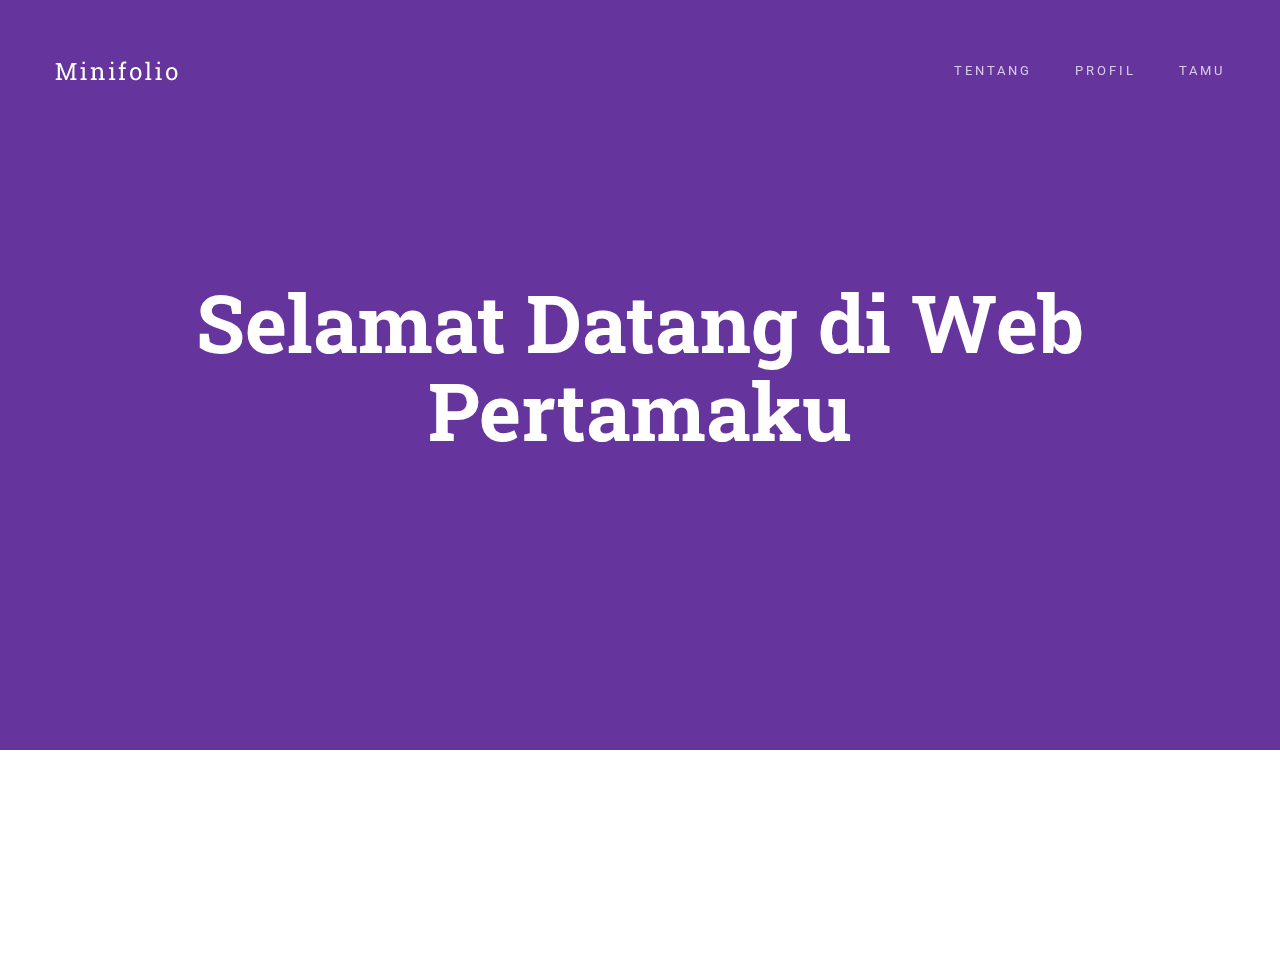
<file: index.html>
<!doctype html>

<html class="no-js" lang="">


<head>
<meta charset="utf-8">
<meta name="description" content="">
<meta name="viewport" content="width=device-width, initial-scale=1">
<title>Ujian Tengah Semester</title>
<link rel="stylesheet" href="css/bootstrap.min.css">
<link rel="stylesheet" href="css/jquery.fancybox.css">
<link rel="stylesheet" href="css/main.css">
<link rel="stylesheet" href="css/responsive.css">
<link rel="stylesheet" href="css/animate.min.css">
<link rel="stylesheet" href="https://maxcdn.bootstrapcdn.com/font-awesome/4.4.0/css/font-awesome.min.css">
</head>

<body>
<section class="banner" role="banner">
  <header id="header"> 
    <div class="header-content clearfix"> <a class="logo" href="#"><img src="images/logo.png" alt="Mafolio"></a>
      <nav class="navigation" role="navigation">
        <ul class="primary-nav">
          <li><a href="tentang.html">Tentang</a></li>
          <li><a href="profil.html">Profil</a></li>
          <li><a href="Tamu.html">Tamu</a></li>
        </ul>
      </nav>
      <a href="#" class="nav-toggle">Menu<span></span></a> </div>
  </header>
  
  
  <div class="container">
    <div class="col-md-10 col-md-offset-1">
      <div class="banner-text text-center">
        <h1>Selamat Datang di Web Pertamaku</h1>
         
      </div>
    </div>
  </div>
</section>

<section id="descripton" class="section descripton">
  <div class="container">
    <div class="col-md-10 col-md-offset-1 text-center">
      <p></p>
    </div>
  </div>
</section>

 
<script src="https://ajax.googleapis.com/ajax/libs/jquery/1.11.3/jquery.min.js"></script> 
<script src="js/bootstrap.min.js"></script> 
<script src="js/jquery.fancybox.pack.js"></script> 
<script src="js/jquery.waypoints.min.js"></script> 
<script src="js/retina.min.js"></script> 
<script src="js/modernizr.js"></script> 
<script src="js/main.js"></script>
</body>
</html>
</file>
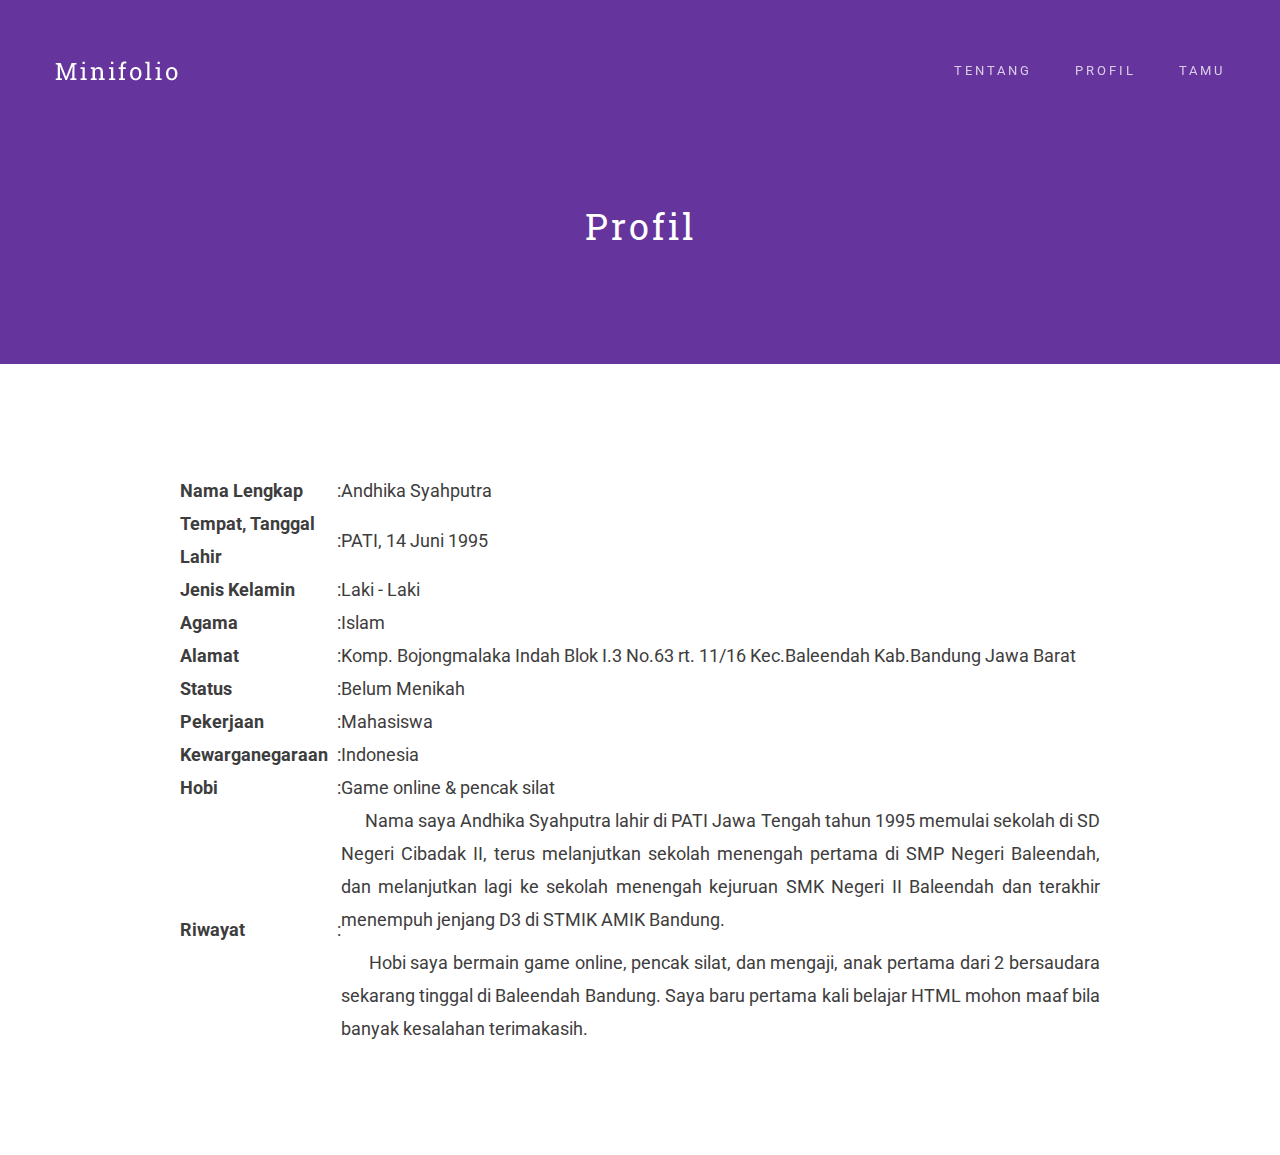
<file: profil.html>
<!doctype html>

<html class="no-js" lang="">


<head>
<meta charset="utf-8">
<meta name="description" content="">
<meta name="viewport" content="width=device-width, initial-scale=1">
<title>Ujian Tengah Semester</title>
<link rel="stylesheet" href="css/bootstrap.min.css">
<link rel="stylesheet" href="css/jquery.fancybox.css">
<link rel="stylesheet" href="css/main.css">
<link rel="stylesheet" href="css/responsive.css">
<link rel="stylesheet" href="css/animate.min.css">
<link rel="stylesheet" href="https://maxcdn.bootstrapcdn.com/font-awesome/4.4.0/css/font-awesome.min.css">
</head>

<body>
<section class="innerbanner" role="banner">
  <header id="header"> 
    <div class="header-content clearfix"> <a class="logo" href="index.html"><img src="images/logo.png" alt="Mafolio"></a>
      <nav class="navigation" role="navigation">
        <ul class="primary-nav">
          <li><a href="tentang.html">Tentang</a></li>
          <li><a href="profil.html">Profil</a></li>
          <li><a href="Tamu.html">Tamu</a></li>
        </ul>
      </nav>
      <a href="#" class="nav-toggle">Menu<span></span></a> </div> 
  </header>
  <div class="container">
    <div class="col-md-10 col-md-offset-1">
      <div class="innerbanner-text text-center">
        <p>Profil</p> 
      </div>
    </div>
  </div>
</section>

<section id="inner-description" class="section inner-description">
  <div class="container">
     <div class="col-md-10 col-md-offset-1">
      <p></p>
      
      <table >
<tr>
<td >
</td>
</tr>
<tr>
<td><b>Nama Lengkap</b></td>
<td>:</td>
<td>Andhika Syahputra</td>
</tr>
<tr>
<td><b>Tempat, Tanggal Lahir</b></td>
<td>:</td>
<td>PATI, 14 Juni 1995</td>
</tr>
<tr>
<td><b>Jenis Kelamin</b></td>
<td>:</td>
<td>Laki - Laki</td>
</tr>
<tr>
<td><b>Agama</b></td>
<td>:</td>
<td>Islam</td>
</tr>
<tr>
<td><b>Alamat</b></td>
<td>:</td>
<td>Komp. Bojongmalaka Indah Blok I.3 No.63 rt. 11/16 Kec.Baleendah Kab.Bandung Jawa Barat</td>
</tr>
<tr>
<td><b>Status</b></td>
<td>:</td>
<td>Belum Menikah</td>
</tr>
<tr>
<td><b>Pekerjaan</b></td>
<td>:</td>
<td>Mahasiswa</td>
</tr>
<tr>
<td><b>Kewarganegaraan</b></td>
<td>:</td>
<td>Indonesia</td>
</tr>
<tr>
<td><b>Hobi</b></td>
<td>:</td>
<td>Game online & pencak silat</td>
<tr>
<td><b>Riwayat</b></td>
<td>:</td>
<td><p align="justify">&nbsp&nbsp&nbsp&nbsp&nbsp Nama saya Andhika Syahputra lahir di PATI Jawa Tengah tahun 1995 memulai sekolah di SD Negeri Cibadak II, terus melanjutkan sekolah menengah pertama di SMP Negeri Baleendah, dan melanjutkan lagi ke sekolah menengah kejuruan SMK Negeri II Baleendah dan terakhir menempuh jenjang D3 di STMIK AMIK Bandung.</p></dd>
<p align="justify">&nbsp&nbsp&nbsp&nbsp&nbsp Hobi saya bermain game online, pencak silat, dan mengaji, anak pertama dari 2 bersaudara sekarang tinggal di Baleendah Bandung. Saya baru pertama kali belajar HTML mohon maaf bila banyak kesalahan terimakasih. 
</td>
</td>
</tr>
</table>
    </div>
  </div>
</section>

 

 
<script src="https://ajax.googleapis.com/ajax/libs/jquery/1.11.3/jquery.min.js"></script> 
<script src="js/bootstrap.min.js"></script> 
<script src="js/jquery.fancybox.pack.js"></script> 
<script src="js/jquery.waypoints.min.js"></script> 
<script src="js/retina.min.js"></script> 
<script src="js/modernizr.js"></script> 
<script src="js/jquery.contact.js"></script> 
<script src="js/main.js"></script>
</body>
</html>
</file>
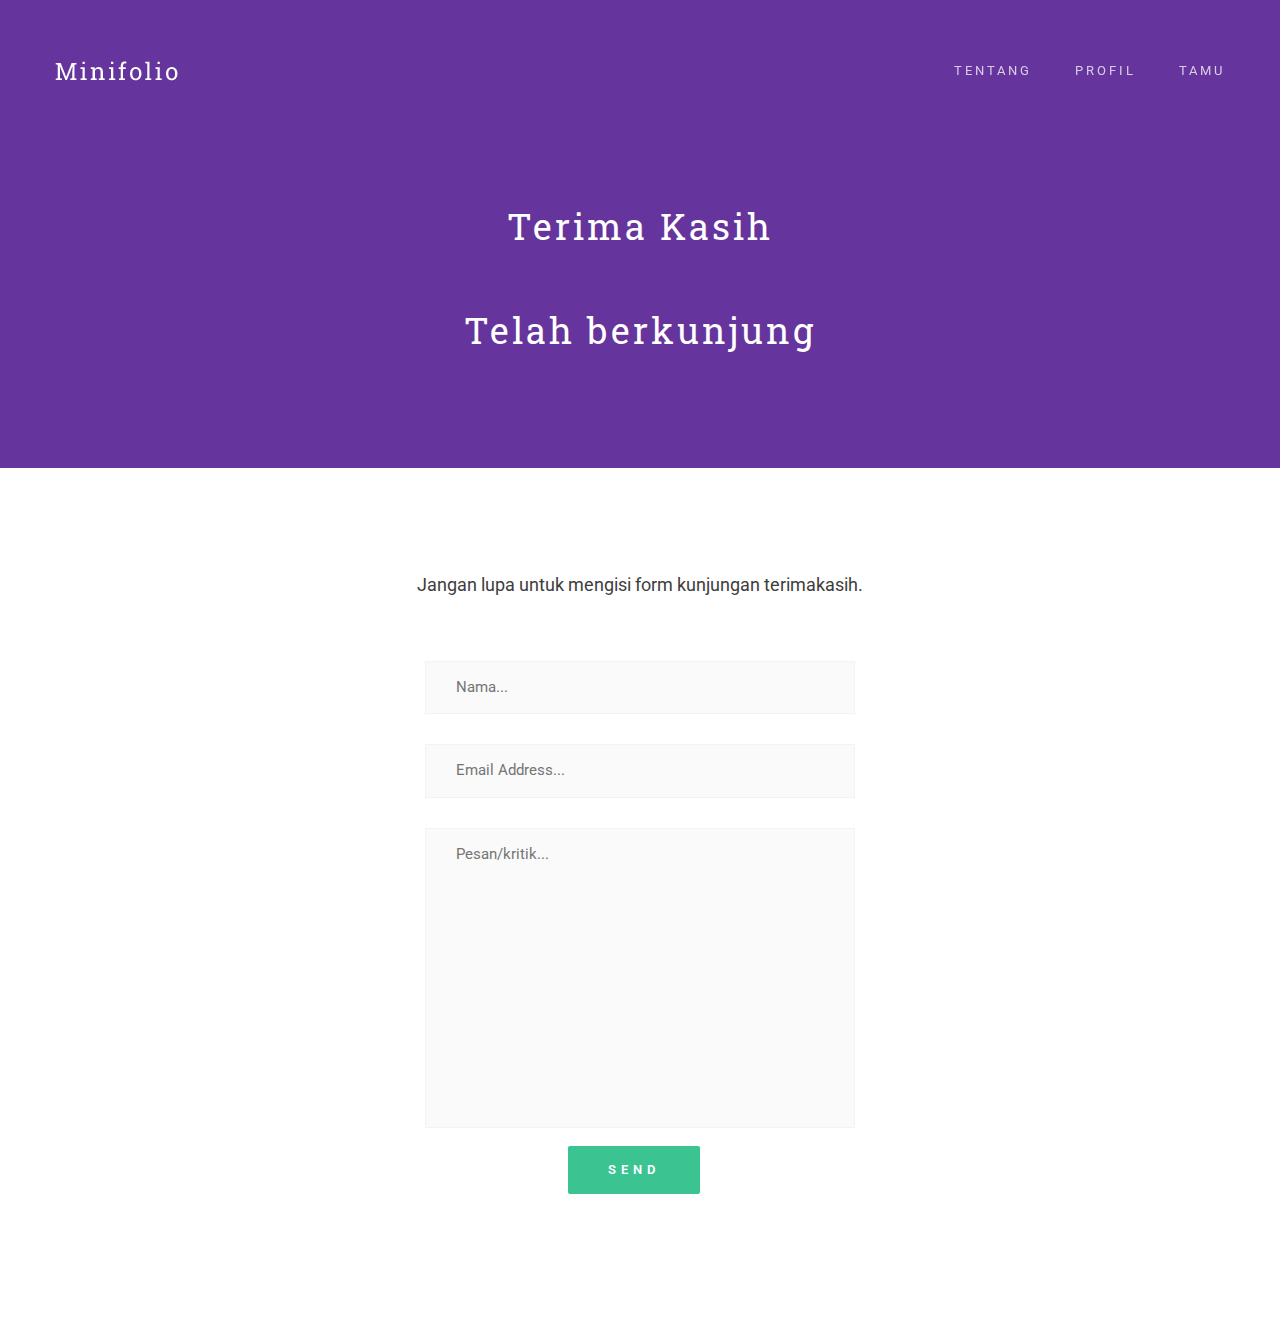
<file: Tamu.html>
<!doctype html>

<html class="no-js" lang="">

<head>
<meta charset="utf-8">
<meta name="description" content="">
<meta name="viewport" content="width=device-width, initial-scale=1">
<title>Ujian Tengah Semester</title>
<link rel="stylesheet" href="css/bootstrap.min.css">
<link rel="stylesheet" href="css/jquery.fancybox.css">
<link rel="stylesheet" href="css/main.css">
<link rel="stylesheet" href="css/responsive.css">
<link rel="stylesheet" href="css/animate.min.css">
<link rel="stylesheet" href="https://maxcdn.bootstrapcdn.com/font-awesome/4.4.0/css/font-awesome.min.css">
</head>

<body>
<section class="innerbanner" role="banner">
  <header id="header"> 
    <div class="header-content clearfix"> <a class="logo" href="index.html"><img src="images/logo.png" alt="Mafolio"></a>
      <nav class="navigation" role="navigation">
        <ul class="primary-nav">
          <li><a href="tentang.html">Tentang</a></li>
          <li><a href="profil.html">Profil</a></li>
          <li><a href="Tamu.html">Tamu</a></li>
        </ul>
      </nav>
      <a href="#" class="nav-toggle">Menu<span></span></a> </div>
 
  </header>

  <div class="container">
    <div class="col-md-10 col-md-offset-1">
      <div class="innerbanner-text text-center">
        <p>Terima Kasih</p>
        <p>Telah berkunjung</p>
 
      </div>
    </div>
  </div>
</section>

<section id="inner-description" class="section inner-description">
  <div class="container">
    <div class="col-md-10 col-md-offset-1 text-center">
      <p>Jangan lupa untuk mengisi form kunjungan terimakasih.</p>
      <div class="col-md-6 col-md-offset-3 conForm">
        <div id="message"></div>
        <form method="post" action="php/contact.php" name="cform" id="cform">
          <input name="name" id="name" type="text" class="col-xs-12 col-sm-12 col-md-12 col-lg-12" placeholder="Nama..." >
          <input name="email" id="email" type="email" class=" col-xs-12 col-sm-12 col-md-12 col-lg-12 noMarr" placeholder="Email Address..." >
          <textarea name="comments" id="comments" cols="" rows="" class="col-xs-12 col-sm-12 col-md-12 col-lg-12" placeholder="Pesan/kritik..."></textarea>
          <input type="submit" id="submit" name="send" class="submitBnt" value="Send">
          <div id="simple-msg"></div>
        </form>
      </div>
    </div>
  </div>
</section>

<script src="https://ajax.googleapis.com/ajax/libs/jquery/1.11.3/jquery.min.js"></script> 
<script src="js/bootstrap.min.js"></script> 
<script src="js/jquery.fancybox.pack.js"></script> 
<script src="js/jquery.waypoints.min.js"></script> 
<script src="js/retina.min.js"></script> 
<script src="js/modernizr.js"></script> 
<script src="js/jquery.contact.js"></script> 
<script src="js/main.js"></script>
</body>
</html>
</file>
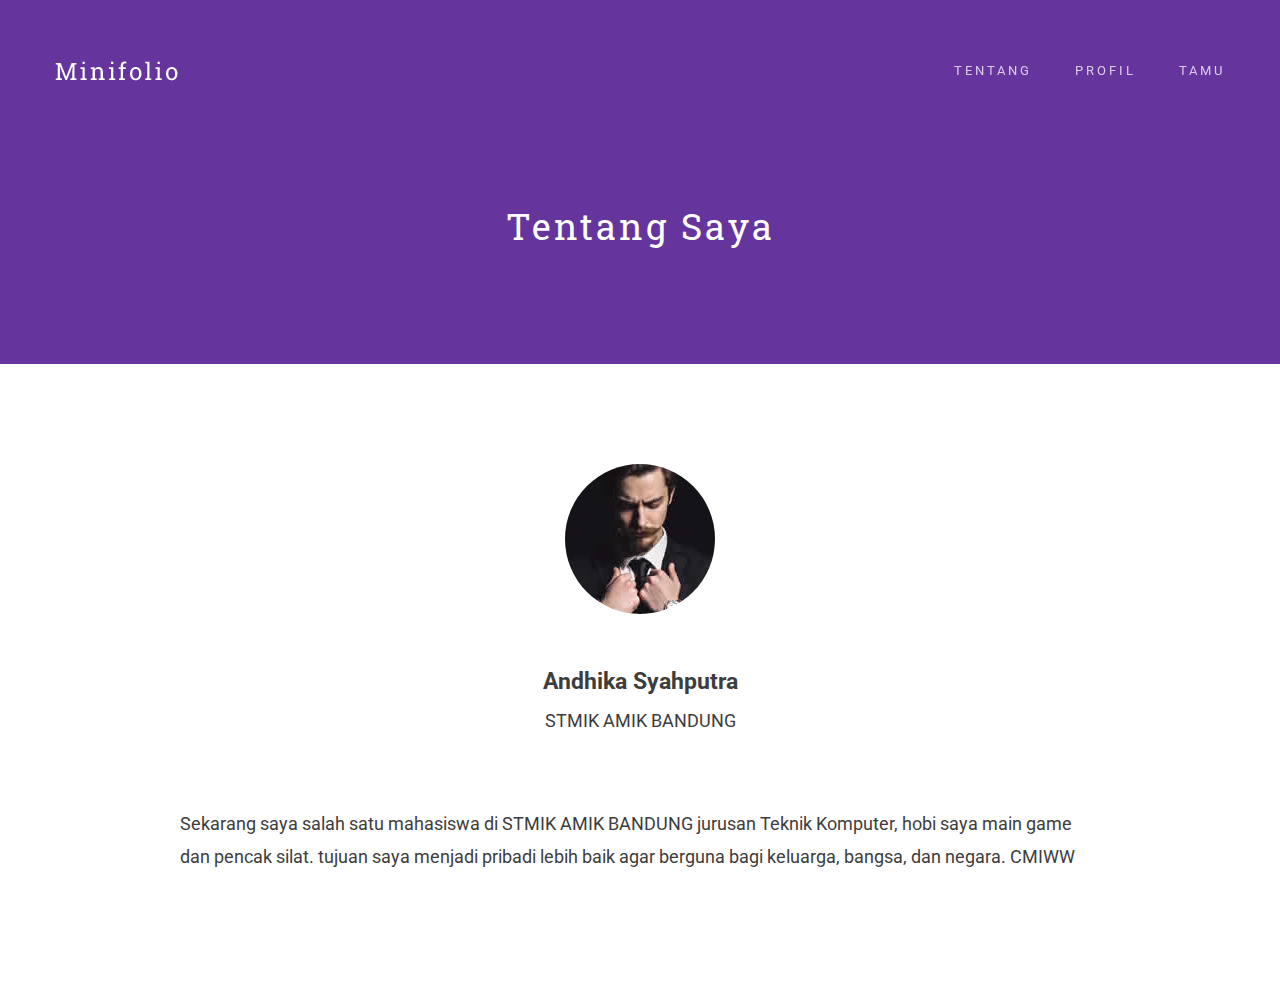
<file: tentang.html>
<!doctype html>

<html class="no-js" lang="">


<head>
<meta charset="utf-8">
<meta name="description" content="">
<meta name="viewport" content="width=device-width, initial-scale=1">
<title>Ujian Tengah Semester</title>
<link rel="stylesheet" href="css/bootstrap.min.css">
<link rel="stylesheet" href="css/jquery.fancybox.css">
<link rel="stylesheet" href="css/main.css">
<link rel="stylesheet" href="css/responsive.css">
<link rel="stylesheet" href="css/animate.min.css">
<link rel="stylesheet" href="https://maxcdn.bootstrapcdn.com/font-awesome/4.4.0/css/font-awesome.min.css">
</head>

<body>
<section class="innerbanner" role="banner">
  <header id="header"> 
    <div class="header-content clearfix"> <a class="logo" href="index.html"><img src="images/logo.png" alt="Mafolio"></a>
      <nav class="navigation" role="navigation">
        <ul class="primary-nav">
          <li><a href="tentang.html">Tentang</a></li>
          <li><a href="profil.html">Profil</a></li>
          <li><a href="Tamu.html">Tamu</a></li>
        </ul>
      </nav>
      <a href="#" class="nav-toggle">Menu<span></span></a> </div>
  </header>
  
  <div class="container">
    <div class="col-md-10 col-md-offset-1">
      <div class="innerbanner-text text-center">
        <p>Tentang Saya</p>
 
      </div>
    </div>
  </div>
</section>

<section id="inner-description" class="section inner-description">
  <div class="container">
    <div class="col-md-10 col-md-offset-1 text-center"> <img src="images/mantap.jpg" alt="Mafolio">
      <h1>Andhika Syahputra</h1>
      <p>STMIK AMIK BANDUNG</p>
    </div>
    <div class="col-md-10 col-md-offset-1 space">
      <p>Sekarang saya salah satu mahasiswa di STMIK AMIK BANDUNG jurusan Teknik Komputer, hobi saya main game dan pencak silat. 
      tujuan saya menjadi pribadi lebih baik agar berguna bagi keluarga, bangsa, dan negara. CMIWW </p>
    </div>
  </div>
</section>


<script src="https://ajax.googleapis.com/ajax/libs/jquery/1.11.3/jquery.min.js"></script> 
<script src="js/bootstrap.min.js"></script> 
<script src="js/jquery.fancybox.pack.js"></script> 
<script src="js/jquery.waypoints.min.js"></script> 
<script src="js/retina.min.js"></script> 
<script src="js/modernizr.js"></script> 
<script src="js/main.js"></script>
</body>
</html>
</file>
<file: css/main.css>
/* ------------------------------------------------------------------------------
	Template Name: Minifolio
	Author: Designstub
	Author URI: http://www.designstub.com
	License: GNU General Public License version 3.0
	License URI: http://www.gnu.org/licenses/gpl-3.0.html
	Version: 1.0

/* ------------------------------------------------------------------------------
	Typography
-------------------------------------------------------------------------------*/

@import url(http://fonts.googleapis.com/css?family=Roboto:300,400,500,600,700);
@import url(http://fonts.googleapis.com/css?family=Roboto%20Slab:300,400,500,600,700);

p {
	font-size: 14px;
	line-height: 22.4px;
	color: #6c7279;
}
h1 {
	font-size: 65px;
	color: #2d3033;
}
h2 {
	font-size: 40px;
	color: #2d3033;
}
h3 {
	font-size: 28px;
	color: #2d3033;
	font-weight: 300;
}
h4 {
	font-size: 22px;
	color: #2d3033;
	font-weight: 400;
}
h5 {
	font-size: 14px;
	color: #2d3033;
	text-transform: uppercase;
	font-weight: 700;
}
.btn {
	background-color: #3bc492;
	color: #fff;
	font-size: 13px;
	font-weight: 600;
	letter-spacing: 5px;
	border: 0;
	-moz-border-radius: 2px;
	-webkit-border-radius: 2px;
	border-radius: 2px;
	display: inline-block;
	text-transform: uppercase;
}
.btn:hover, .btn:focus {
	background-color: #3d3d3d;
	color: #fff;
}
.btn-large {
	padding: 15px 40px;
}
/* ------------------------------------------------------------------------------
	Global Styles
-------------------------------------------------------------------------------*/
a {
	color: #e84545;
}
a:hover, a:focus {
	text-decoration: none;
	-moz-transition: background-color, color, 0.3s;
	-o-transition: background-color, color, 0.3s;
	-webkit-transition: background-color, color, 0.3s;
	transition: background-color, color, 0.3s;
}
body {
	font-family: "Roboto", sans-serif;
	font-weight: 400;
	color: #6c7279;
}

table {
	font-family: "Roboto", sans-serif;
	line-height: 22.4px;
	color: #3d3d3d;
	font-size: 18px;
	line-height: 33px;
	font-weight: 400;
}
ul, ol {
	margin: 0;
	padding: 0;
}
ul li {
	list-style: none;
}
.section {
	padding: 100px 0;
}
.no-padding {
	padding: 0;
}
.no-gutter [class*=col-] {
	padding-right: 0;
	padding-left: 0;
}
.space
{
	margin-top:60px;	
}
/* ------------------------------------------------------------------------------
	Header
-------------------------------------------------------------------------------*/
#header {
	position: fixed;
	width: 100%;
	z-index: 999;
}
#header .header-content {
	margin: 0 auto;
	max-width: 1170px;
	padding: 60px 0;
	width: 100%;
	-moz-transition: padding 0.3s;
	-o-transition: padding 0.3s;
	-webkit-transition: padding 0.3s;
	transition: padding 0.3s;
}
#header .logo {
	float: left;
}
#header.fixed {
	background-color: rgba(0, 0, 0, 0.25);
}
#header.fixed .header-content {
	border-bottom: 0;
	padding: 25px 0;
}
#header.fixed .nav-toggle {
	top: 18px;
}
.navigation.open {
	opacity: 0.9;
	visibility: visible;
	-moz-transition: opacity 0.5s;
	-o-transition: opacity 0.5s;
	-webkit-transition: opacity 0.5s;
	transition: opacity 0.5s;
}
.navigation {
	float: right;
}
.navigation li {
	display: inline-block;
}
.navigation a {
	color: rgba(255, 255, 255, 0.75);
	font-size: 13px;
	font-weight: 400;
	margin-left: 40px;
	letter-spacing: 3px;
	text-transform: uppercase;
}
.navigation a:hover, .navigation a.active {
	color: #fff;
}
.nav-toggle {
	display: none;
	height: 44px;
	overflow: hidden;
	position: fixed;
	right: 5%;
	text-indent: 100%;
	top: 32px;
	white-space: nowrap;
	width: 44px;
	z-index: 99999;
	-moz-transition: all 0.3s;
	-o-transition: all 0.3s;
	-webkit-transition: all 0.3s;
	transition: all 0.3s;
}
.nav-toggle:before, .nav-toggle:after {
	border-radius: 50%;
	content: "";
	height: 100%;
	left: 0;
	position: absolute;
	top: 0;
	width: 100%;
	-moz-transform: translateZ(0);
	-ms-transform: translateZ(0);
	-webkit-transform: translateZ(0);
	transform: translateZ(0);
	-moz-backface-visibility: hidden;
	-webkit-backface-visibility: hidden;
	backface-visibility: hidden;
	-moz-transition-property: -moz-transform;
	-o-transition-property: -o-transform;
	-webkit-transition-property: -webkit-transform;
	transition-property: transform;
}
.nav-toggle:before {
	background-color: #4b1685;
	-moz-transform: scale(1);
	-ms-transform: scale(1);
	-webkit-transform: scale(1);
	transform: scale(1);
	-moz-transition-duration: 0.3s;
	-o-transition-duration: 0.3s;
	-webkit-transition-duration: 0.3s;
	transition-duration: 0.3s;
}
.nav-toggle:after {
	background-color: #4b1685;
	-moz-transform: scale(0);
	-ms-transform: scale(0);
	-webkit-transform: scale(0);
	transform: scale(0);
	-moz-transition-duration: 0s;
	-o-transition-duration: 0s;
	-webkit-transition-duration: 0s;
	transition-duration: 0s;
}
.nav-toggle span {
	background-color: #fff;
	bottom: auto;
	display: inline-block;
	height: 3px;
	left: 50%;
	position: absolute;
	right: auto;
	top: 50%;
	width: 18px;
	z-index: 10;
	-moz-transform: translateX(-50%) translateY(-50%);
	-ms-transform: translateX(-50%) translateY(-50%);
	-webkit-transform: translateX(-50%) translateY(-50%);
	transform: translateX(-50%) translateY(-50%);
}
.nav-toggle span:before, .nav-toggle span:after {
	background-color: #fff;
	content: "";
	height: 100%;
	position: absolute;
	right: 0;
	top: 0;
	width: 100%;
	-moz-transform: translateZ(0);
	-ms-transform: translateZ(0);
	-webkit-transform: translateZ(0);
	transform: translateZ(0);
	-moz-backface-visibility: hidden;
	-webkit-backface-visibility: hidden;
	backface-visibility: hidden;
	-moz-transition: -moz-transform 0.3s;
	-o-transition: -o-transform 0.3s;
	-webkit-transition: -webkit-transform 0.3s;
	transition: transform 0.3s;
}
.nav-toggle span:before {
	-moz-transform: translateY(-6px) rotate(0deg);
	-ms-transform: translateY(-6px) rotate(0deg);
	-webkit-transform: translateY(-6px) rotate(0deg);
	transform: translateY(-6px) rotate(0deg);
}
.nav-toggle span:after {
	-moz-transform: translateY(6px) rotate(0deg);
	-ms-transform: translateY(6px) rotate(0deg);
	-webkit-transform: translateY(6px) rotate(0deg);
	transform: translateY(6px) rotate(0deg);
}
.nav-toggle.close-nav:before {
	-moz-transform: scale(0);
	-ms-transform: scale(0);
	-webkit-transform: scale(0);
	transform: scale(0);
}
.nav-toggle.close-nav:after {
	-moz-transform: scale(1);
	-ms-transform: scale(1);
	-webkit-transform: scale(1);
	transform: scale(1);
}
.nav-toggle.close-nav span {
	background-color: rgba(255, 255, 255, 0);
}
.nav-toggle.close-nav span:before, .nav-toggle.close-nav span:after {
	background-color: #fff;
}
.nav-toggle.close-nav span:before {
	-moz-transform: translateY(0) rotate(45deg);
	-ms-transform: translateY(0) rotate(45deg);
	-webkit-transform: translateY(0) rotate(45deg);
	transform: translateY(0) rotate(45deg);
}
.nav-toggle.close-nav span:after {
	-moz-transform: translateY(0) rotate(-45deg);
	-ms-transform: translateY(0) rotate(-45deg);
	-webkit-transform: translateY(0) rotate(-45deg);
	transform: translateY(0) rotate(-45deg);
}
/* ------------------------------------------------------------------------------
	Banner
-------------------------------------------------------------------------------*/

.banner {
	background-color: #65349c;
	min-height: 750px;
}
.banner-text {
	padding-top: 28%;
}
.banner-text h1 {
	color: #fff;
	font-family: "Roboto Slab", sans-serif;
	font-size: 80px;
	font-weight: 700;
}
.banner-text p {
	color: #fff;
	font-size: 19px;
	font-weight: 400;
	letter-spacing: 3px;
	line-height: 24px;
	margin-top: 30px;
	margin-bottom: 80px;
}
/* ------------------------------------------------------------------------------
	Description Text
-------------------------------------------------------------------------------*/

.descripton p {
	color: #3d3d3d;
	font-size: 18px;
	line-height: 33px;
	font-weight: 400;
}
/* ------------------------------------------------------------------------------
	Works
-------------------------------------------------------------------------------*/
.work {
  -moz-box-shadow: 0 0 0 1px #fff;
  -webkit-box-shadow: 0 0 0 1px #fff;
  box-shadow: 0 0 0 1px #fff;

  overflow: hidden;
  position: relative;
  visibility: hidden; }
  .work img
  {
	width:100%;
	height:100%;  
  }
  .work .overlay {
    background: rgba(64, 35, 97, 0.9);
    height: 100%;
    left: 0;
    opacity: 0;
    position: absolute;
    top: 0;
    width: 100%;
    -moz-transition: opacity, 0.3s;
    -o-transition: opacity, 0.3s;
    -webkit-transition: opacity, 0.3s;
    transition: opacity, 0.3s; }
  .work .overlay-caption {
    position: absolute;
    text-align: center;
    top: 50%;
    width: 100%;
    -moz-transform: translateY(-50%);
    -ms-transform: translateY(-50%);
    -webkit-transform: translateY(-50%);
    transform: translateY(-50%); }
  .work h5, .work p, .work img {
    -moz-transition: all, 0.5s;
    -o-transition: all, 0.5s;
    -webkit-transition: all, 0.5s;
    transition: all, 0.5s; }
  .work h5, .work p {
    color: #fff;
    margin: 0;
    opacity: 0; }
  .work h5 {
    margin-bottom: 5px;
    -moz-transform: translate3d(0, -200%, 0);
    -ms-transform: translate3d(0, -200%, 0);
    -webkit-transform: translate3d(0, -200%, 0);
    transform: translate3d(0, -200%, 0); }
  .work p {
    -moz-transform: translate3d(0, 200%, 0);
    -ms-transform: translate3d(0, 200%, 0);
    -webkit-transform: translate3d(0, 200%, 0);
    transform: translate3d(0, 200%, 0); }

.work-box:hover img {
  -moz-transform: scale(1.2);
  -ms-transform: scale(1.2);
  -webkit-transform: scale(1.2);
  transform: scale(1.2); }
.work-box:hover .overlay {
  opacity: 1; }
  .work-box:hover .overlay h5, .work-box:hover .overlay p {
    opacity: 1;
    -moz-transform: translate3d(0, 0, 0);
    -ms-transform: translate3d(0, 0, 0);
    -webkit-transform: translate3d(0, 0, 0);
    transform: translate3d(0, 0, 0); }
	
	/* ------------------------------------------------------------------------------
	Work animation
-------------------------------------------------------------------------------*/
.work:nth-child(1) {
  -moz-animation-delay: 0.1s;
  -webkit-animation-delay: 0.1s;
  animation-delay: 0.1s; }
.work:nth-child(2) {
  -moz-animation-delay: 0.2s;
  -webkit-animation-delay: 0.2s;
  animation-delay: 0.2s; }
.work:nth-child(3) {
  -moz-animation-delay: 0.3s;
  -webkit-animation-delay: 0.3s;
  animation-delay: 0.3s; }
.work:nth-child(4) {
  -moz-animation-delay: 0.4s;
  -webkit-animation-delay: 0.4s;
  animation-delay: 0.4s; }
.work:nth-child(5) {
  -moz-animation-delay: 0.8s;
  -webkit-animation-delay: 0.8s;
  animation-delay: 0.8s; }
.work:nth-child(6) {
  -moz-animation-delay: 0.7s;
  -webkit-animation-delay: 0.7s;
  animation-delay: 0.7s; }
.work:nth-child(7) {
  -moz-animation-delay: 0.6s;
  -webkit-animation-delay: 0.6s;
  animation-delay: 0.6s; }
.work:nth-child(8) {
  -moz-animation-delay: 0.5s;
  -webkit-animation-delay: 0.5s;
  animation-delay: 0.5s; }

.animated {
  visibility: visible; }
  
/* ------------------------------------------------------------------------------
	Hire me
-------------------------------------------------------------------------------*/
.hireme {
	background-color: #fafafa;
}
.hireme h3 {
	font-family: "Roboto", sans-serif;
	font-size: 30px;
	font-weight: 400;
	margin-top: 0;
}
.hireme p {
	color: #2d3033;
	font-family: "Roboto", sans-serif;
	font-size: 16px;
	font-weight: 400;
}
.hireme .btn {
	margin-top: 30px;
}
/* ------------------------------------------------------------------------------
	Footer
-------------------------------------------------------------------------------*/
.footer {
	text-align: center;
}
.footer p {
	font-family: "Roboto", sans-serif;
	font-size: 11px;
	color: #7f7f7f;
	letter-spacing: 2px;
	text-transform: uppercase;
}
.footer a {
	color: #7f7f7f;
}
.footer a:hover {
	color: #e84545;
}
.footer .footer-share {
	margin-top: 0;
}
.footer .footer-share li {
	background: #3d3d3d none repeat scroll 0 0;
	border-radius: 50%;
	color: #ffffff;
	width: 26px;
	height: 26px;
	border-radius: 50%;
	padding: 4px 0;
	margin: 0 5px;
	display: inline-block;
	float: none;
}
.footer .footer-share a {
	color: #fff;
}
.footer .fa-heart {
	color: #e84545;
	font-size: 11px;
	margin: 0 2px;
}
  
/* ------------------------------------------------------------------------------
	Inner Page Banner
-------------------------------------------------------------------------------*/

.innerbanner {
	background-color: #65349c;
	min-height: 100%;
}
.innerbanner-text {
	padding-top: 20%;
	padding-bottom: 5%;
}

.innerbanner-text p {
	color: #fff;
	font-family: "Roboto Slab", sans-serif;
	font-size: 36px;
	font-weight: 400;
	letter-spacing: 3px;
	line-height: 24px;
	margin-top: 30px;
	margin-bottom: 80px;
}
/* ------------------------------------------------------------------------------
	Inner description
-------------------------------------------------------------------------------*/
.inner-description h1 {
	color: #3d3d3d;
	font-size: 23px;
	font-weight: 700;
	margin-top:55px;
}
.inner-description p {
	color: #3d3d3d;
	font-size: 18px;
	line-height: 33px;
	font-weight: 400;
}
.inner-description img
{
width:150px;
height:150px;
border-radius:50%;	
}


/* ------------------------------------------------------------------------------
	Contact form
-------------------------------------------------------------------------------*/
.conForm
{
margin-top:50px;	
}
.conForm input {
	background:#fafafa;
	color:#797979;
	padding:15px 30px;
	border:none;
	margin-right:3%;
	margin-bottom:30px;
	outline:none;
	font-style:normal;
	border:#f4f3f3 1px solid;
	font-size:15px;
}
.conForm input.noMarr {
	margin-right:0px;
}
.conForm textarea {
	background:#fafafa;
	color:#797979;
	padding:15px 30px;
	margin-bottom:18px;
	outline:none;
	height:300px;
	font-style:normal;
	resize:none;
	font-size:15px;
	border:#f4f3f3 1px solid;
}


.conForm .submitBnt {
	background:#3bc492;
	color: #fff;
		padding: 15px 40px;
	font-size: 13px;
	font-weight: 600;
	letter-spacing: 5px;
	border: 0;
	-moz-border-radius: 2px;
	-webkit-border-radius: 2px;
	border-radius: 2px;
	display: inline-block;
	text-transform: uppercase;
}
.conForm .submitBnt:hover {
	background:#3d3d3d;
	color:#fff;
}
.error_message {
    color: #ff675f;
    font-weight: 500;
    padding-bottom: 15px;
}
#success_page h3 {
    color: #5ed07b;
    font-size: 17px;
    font-weight: 700;
}
</file>
<file: css/responsive.css>
@media screen and (max-width: 1024px) {
  #header .header-content {
    width: 90%; }

  .nav-toggle {
    display: block; }

  .navigation {
    position: fixed;
    background-color: #000;
    width: 100%;
    height: 100%;
    top: 0;
    left: 0;
    z-index: 99999;
    visibility: hidden;
    opacity: 0;
    -webkit-transition: opacity 0.5s, visibility 0s 0.5s;
    transition: opacity 0.5s, visibility 0s 0.5s; }
    .navigation .primary-nav {
      position: relative;
      top: 45%;
      -moz-transform: translateY(-45%);
      -ms-transform: translateY(-45%);
      -webkit-transform: translateY(-45%);
      transform: translateY(-45%); }
    .navigation li {
      display: block;
      margin-bottom: 20px; }
    .navigation a {
      display: block;
      font-size: 25px;
      margin: 0;
      text-align: center; }

  .person {
    margin: 0 auto 50px; }
    .person-content {
      text-align: center; }
    .person .social-icons li {
      display: inline-block;
      float: none;
      margin-bottom: 5px; }

  .testimonials blockquote {
    padding: 20px 5% 0; }
  .testimonials p {
    font-size: 26px; }

  .flex-control-nav {
    bottom: 20px; } }
@media screen and (max-width: 768px) {
	#header .header-content {
		 padding: 45px 0;
	}
	.banner
	{
	min-height:100%!important;	
	}
  .banner-text {
    padding-top: 30%; }
    .banner-text h1 {
      font-size: 42px; }
    .banner-text p {
      font-size: 18px; }
.innerbanner-text{
	    padding-top: 30%; }
  .flexslider {
    padding-bottom: 80px; }

  .flex-control-nav {
    width: 100%; }

  .footer .footer-col {
    margin-bottom: 50px; } }
@media screen and (max-width: 640px) {
	#header .header-content {
		 padding: 45px 0;
	}
  .banner-text {
    padding-top: 35%; }
	.innerbanner-text{
	    padding-top: 35%; } }
@media screen and (max-width: 480px) {
	#header .header-content {
		 padding: 45px 0;
	}
  .banner-text {
    padding-top: 45%; }
	    .banner-text h1 {
      font-size: 32px; }
	  .innerbanner-text{
	    padding-top: 45%; } }
@media screen and (max-width: 320px) {
	#header .header-content {
		 padding: 45px 0;
	}
			
			
  .banner-text {
    padding-top: 55%; }
.innerbanner-text{
	    padding-top: 55%; }
  .testimonials blockquote {
    padding: 20px 5% 0; }
  .testimonials p {
    font-size: 26px; } }
</file>
